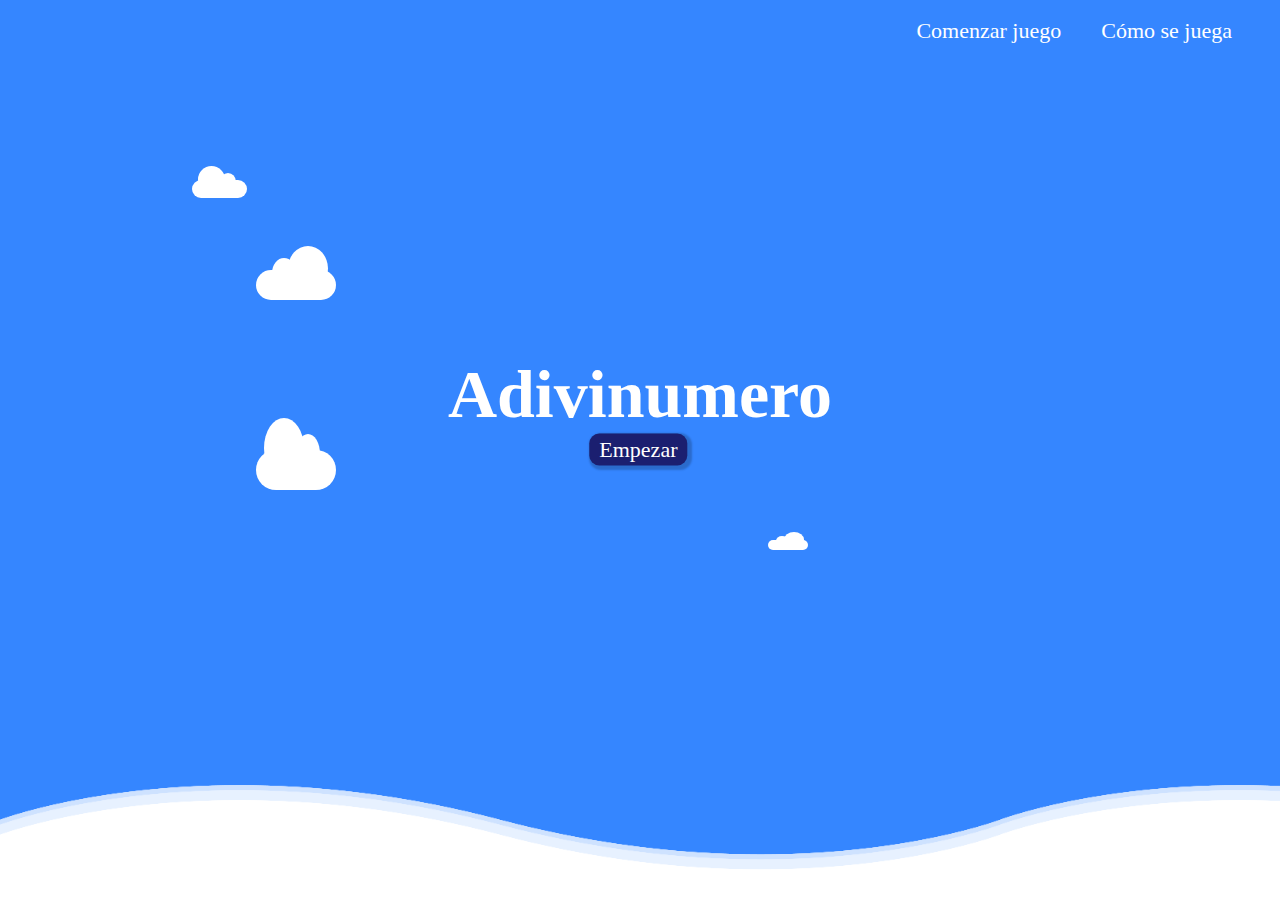
<file: Adivinumeros/index.html>
<!DOCTYPE html>
<html>
	<head>
		<title>Adivinumero</title>
		<meta charset="utf-8">

		<link rel="stylesheet" type="text/css" href="./CSS/styles.css">
		<link rel="stylesheet" type="text/css" href="./CSS/backgroundstyle.css">
	</head>

	<body>

		<div class="nav">
			<ul>
				<li><a href="game.html">Comenzar juego</a></li>
				<li><a href="comoJugar.html">Cómo se juega</a></li>
			</ul>
		</div>

		<div class="titulo">
			<h1>Adivinumero</h1>
			<button><a href="game.html">Empezar</a></button>
		</div>

		<section class="panoramas" id="panorama">

			<div class="nube nube1"></div>
			<div class="nube nube2"></div>
			<div class="nube nube3"></div>
			<div class="nube nube4"></div>

			<div class="ola ola1"></div>
			<div class="ola ola2"></div>
			<div class="ola ola3"></div>
			<div class="ola ola4"></div>

		</section>

	</body>
</html>
</file>
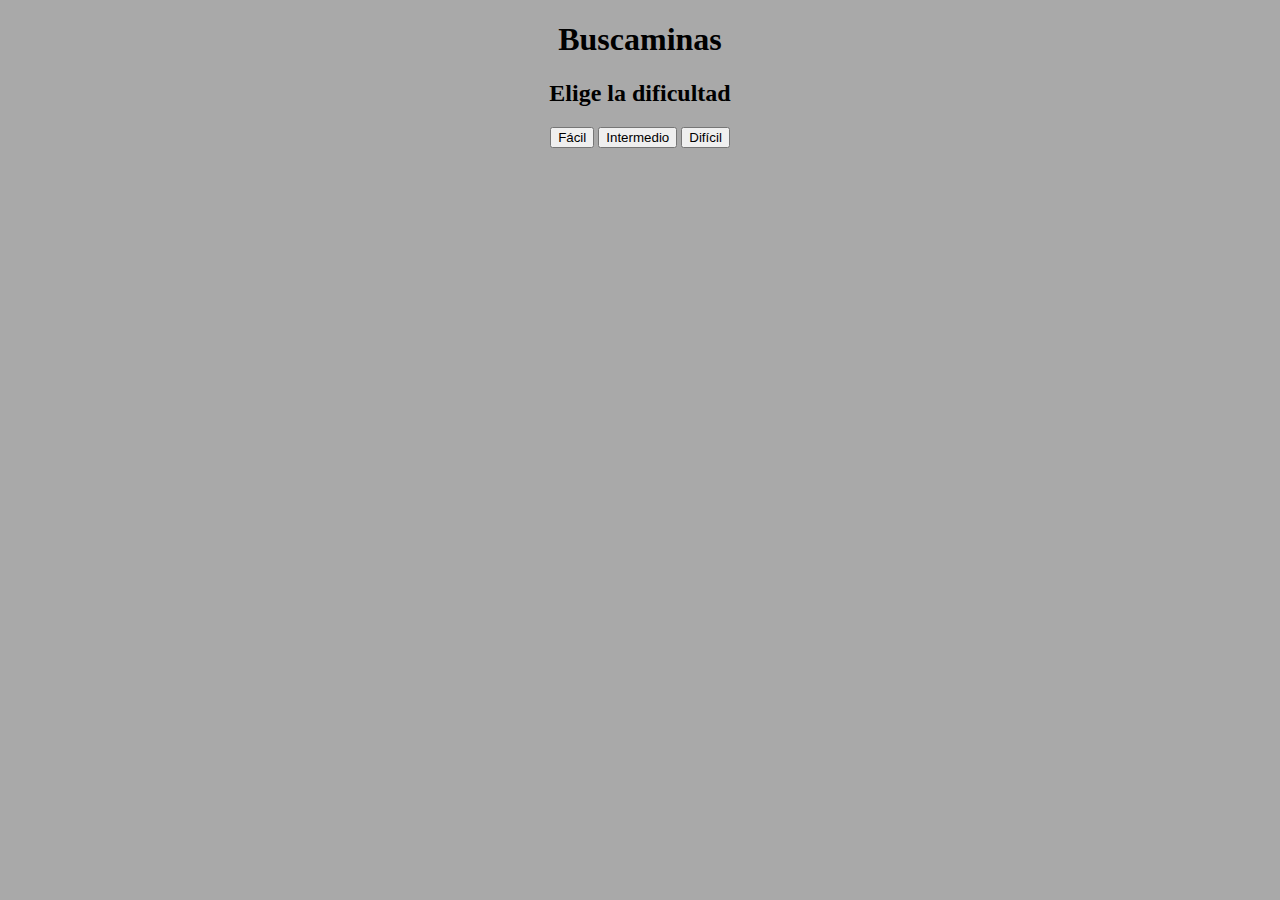
<file: Buscaminas/index.html>
<!DOCTYPE html>
<html>
	<head>
		<title>Buscaminas en JS</title>
		<meta charset="utf-8">
		<link rel="stylesheet" type="text/css" href="CSS/backgroundstyle.css">
	</head>


	<body>

		<div id="base">
			<h1>Buscaminas</h1>
			<p class="adivino"></p>
			<p class="ganaroperder"></p>
			<h2 class="elegir">Elige la dificultad</h2>
			<button class="facil">Fácil</button>
			<button class="intermedio">Intermedio</button>
			<button class="dificil">Difícil</button>



		</div>

		<script type="text/javascript" src="JS/main.js"></script>

	</body>

</html>
</file>
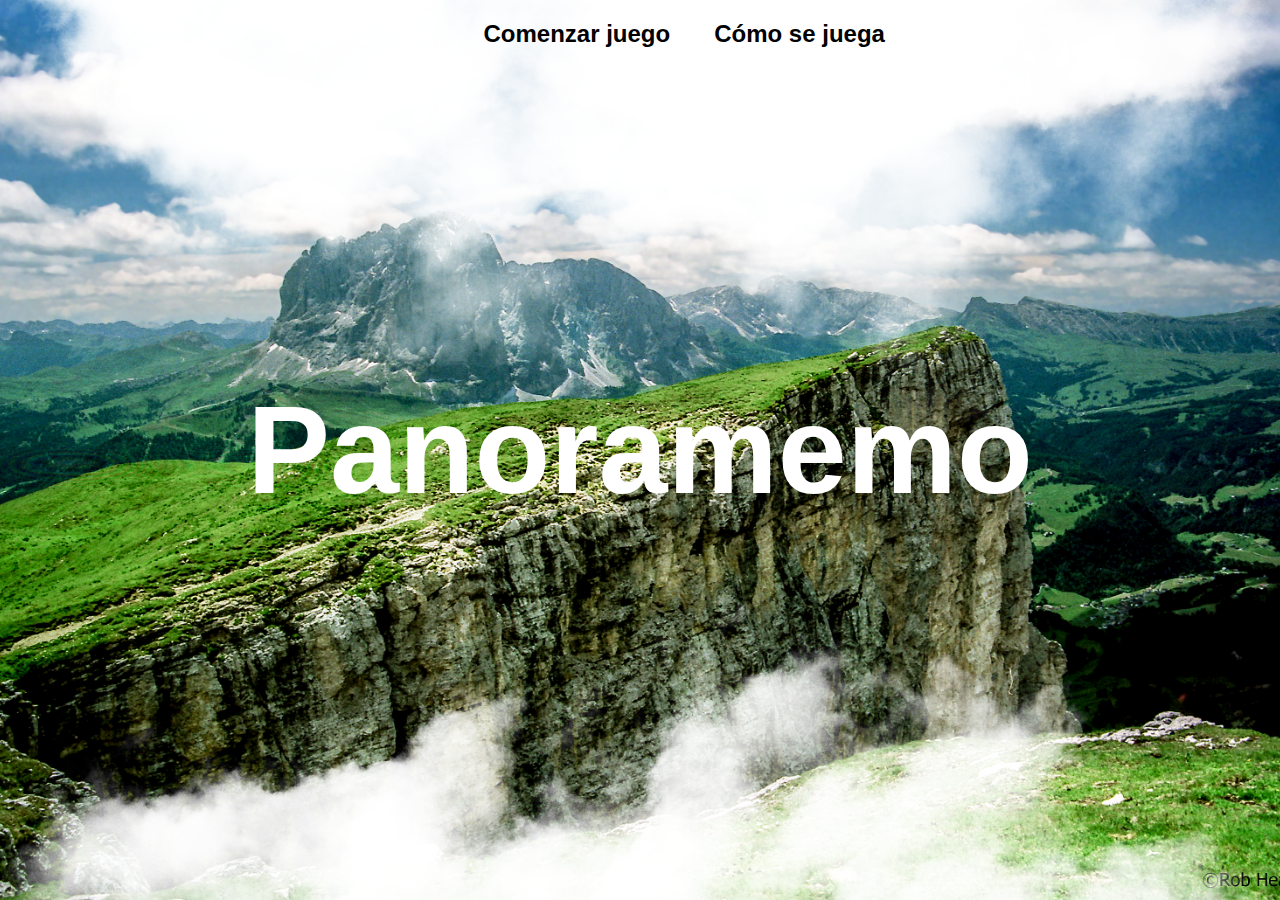
<file: Panoramemo/index.html>
<!DOCTYPE html>
<html lang="es">
	<head>
		<title>Panoramemo</title>
		<meta charset="utf-8">
		<link rel="stylesheet" type="text/css" href="./CSS/background.css">
	</head>

	<body>

		<div class="nav">
			<ul>
				<li><a href="game.html">Comenzar juego</a></li>
				<li><a href="#">Cómo se juega</a></li>
			</ul>
		</div>

		<div class="banner">
			<h1 id="titulo" class="titulo">Panoramemo</h1>
			<div class="nubes">
				<img class="top" src="./CSS/cloud1.png" style="--i:1;">
				<img class="top" src="./CSS/cloud2.png" style="--i:2;">
				<img class="top" src="./CSS/cloud3.png" style="--i:3;">
				<img class="top" src="./CSS/cloud4.png" style="--i:4;">
				<img class="top" src="./CSS/cloud5.png" style="--i:5;">
				<img class="bot" src="./CSS/invcloud2.png" style="--i:1;">
				<img class="bot" src="./CSS/invcloud3.png" style="--i:2;">


			</div>
		</div>
	</body>
</html>
</file>
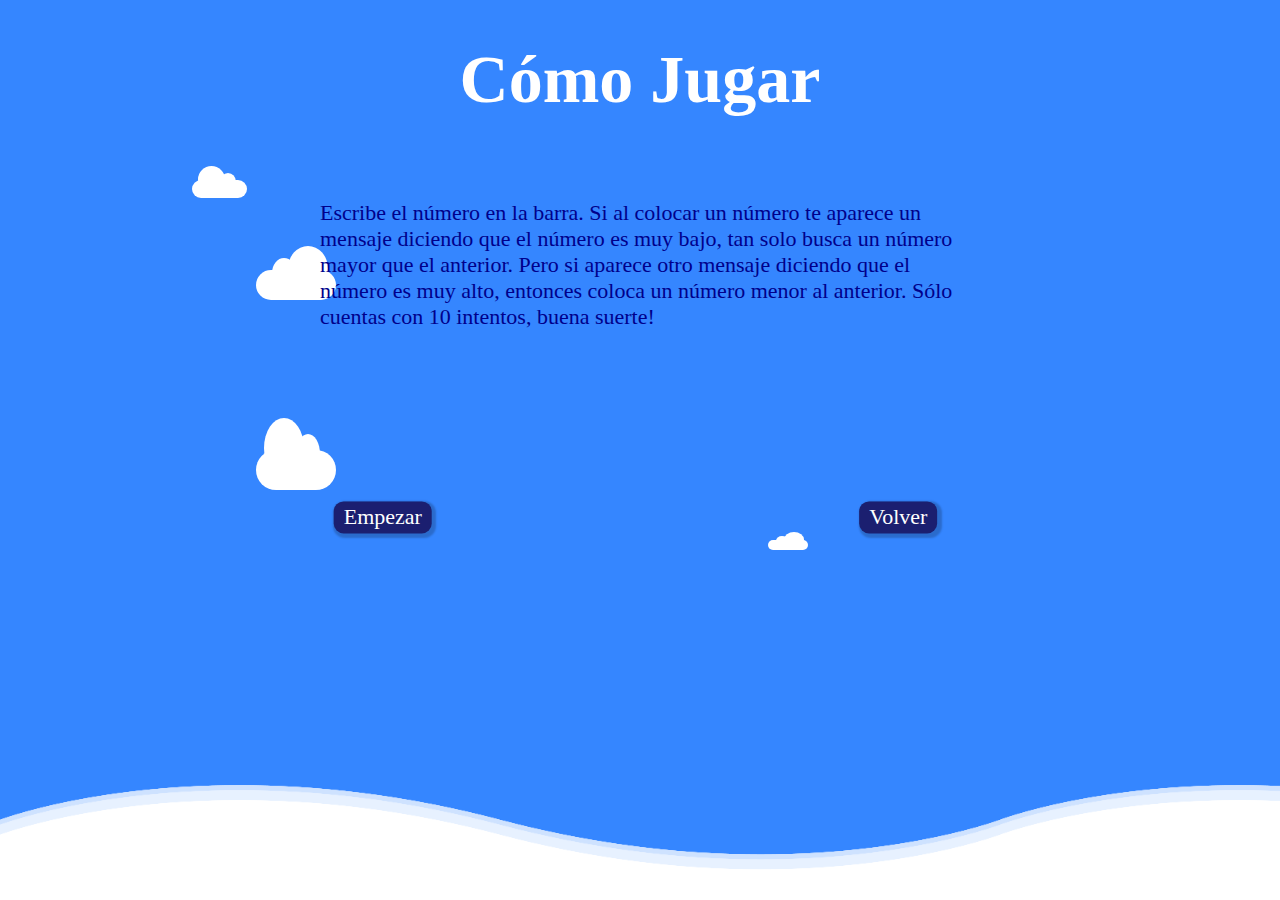
<file: Adivinumeros/comoJugar.html>
<!DOCTYPE html>
<html>
	<head>
		<title>Cómo Jugar Adivinumero</title>
		<meta charset="utf-8">

		<link rel="stylesheet" type="text/css" href="./CSS/howtostyles.css">
		<link rel="stylesheet" type="text/css" href="./CSS/backgroundstyle.css">
	</head>

	<body>

		<div class="titulo">
			<h1 style="color: white; font-size: 68px; font-family: 'Londrina Solid', cursive;">Cómo Jugar</h1>
		</div>

		<div class="botones">
			<button class="empezar"><a href="game.html">Empezar</a></button>
			<button class="atras"><a href="index.html">Volver</a></button>
		</div>
		

		<section class="panoramas" id="panorama"> 

			<div class="nube nube1"></div>
			<div class="nube nube2"></div>
			<div class="nube nube3"></div>
			<div class="nube nube4"></div>

			<div class="ola ola1"></div>
			<div class="ola ola2"></div>
			<div class="ola ola3"></div>
			<div class="ola ola4"></div>

		</section>

		<section>
			<div class="reglas">
				<p>Escribe el número en la barra. 
				Si al colocar un número te aparece un mensaje diciendo que el número es muy bajo,
				tan solo busca un número mayor que el anterior.
				Pero si aparece otro mensaje diciendo que el número es muy alto, entonces coloca
				un número menor al anterior. Sólo cuentas con 10 intentos, buena suerte!
				</p>
			</div>
		</section>

	</body>
</html>
</file>
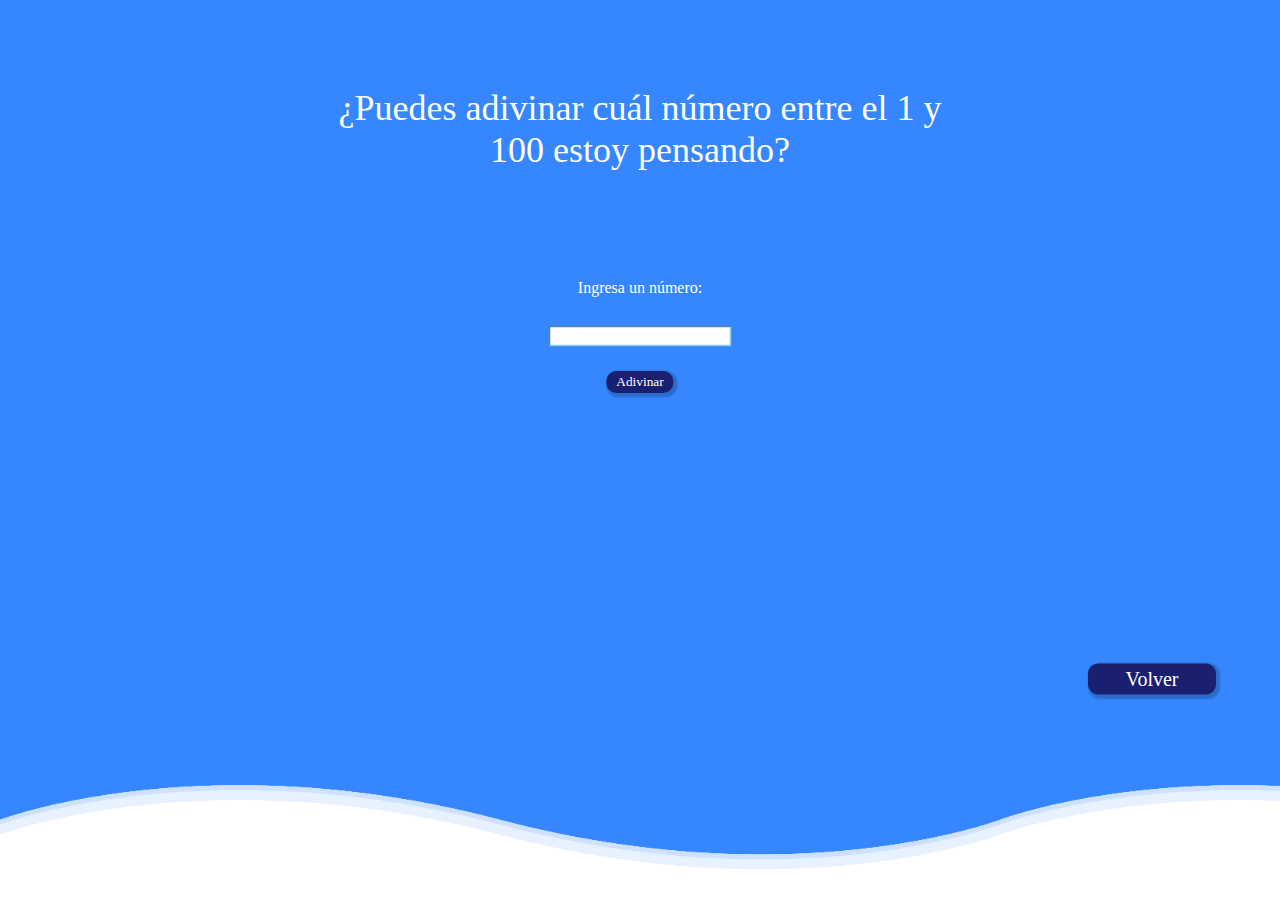
<file: Adivinumeros/game.html>
<!DOCTYPE html>
<html>
<head>
	<title>Nuevo Juego</title>
		<meta charset="utf-8">

		<link rel="stylesheet" type="text/css" href="./CSS/gamestyles.css">
		<link rel="stylesheet" type="text/css" href="./CSS/backgroundstyle.css">
</head>
<body>

	<section class="panoramas" id="panorama">

			<div class="ola ola1"></div>
			<div class="ola ola2"></div>
			<div class="ola ola3"></div>
			<div class="ola ola4"></div>

	</section>

	<p class="titulo" style="font-size: 36px; font-family: 'Londrina Solid', cursive; color: white;">¿Puedes adivinar cuál número entre el 1 y 100 estoy pensando?</p>


	<div class = "block">

		<div class = "form">
			<label for = "intentoCampo" >Ingresa un número: </label>
			<input type="text" id="intentoCampo" class = "intentoCamp">
			<input type = "submit" value = "Adivinar" class = "intentoEnviado">
		</div>

		<div class = "resultParas">
			<p class = "intentos" style="display:none;"></p>
			<p class = "ultimoResultado" style="display:none;"></p>
			<p class = "menorOMayor" style="display:none;"></p>
		</div>

		<input type = "submit" value = "Comenzar otra partida" class = "reiniciar" style="display:none;">



	</div>


<input type = "submit" value = "Volver" class = "volver">


<script type="text/javascript" src="./Js/main.js"></script>

</body>
</html>
</file>
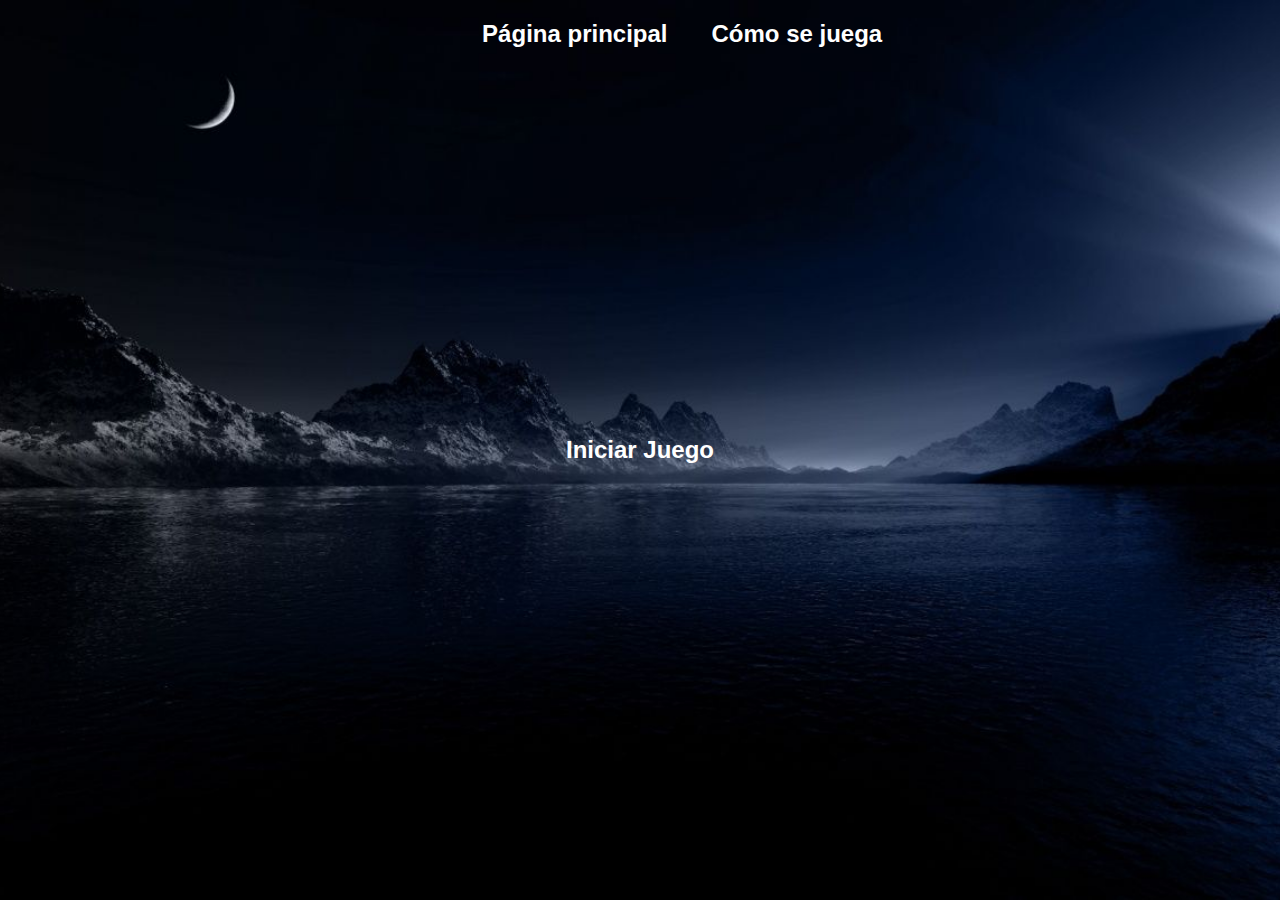
<file: Panoramemo/game.html>
<!DOCTYPE html>
<html lang="es">
	<head>
		<title>Panoramemo</title>
		<meta charset="utf-8">
		<link rel="stylesheet" type="text/css" href="./CSS/gamestyle.css">
	</head>

	<body>

		<div class="nav">
			<ul>
				<li class="index"><a href="index.html">Página principal</a></li>
				<li class="howto"><a href="#">Cómo se juega</a></li>
			</ul>
		</div>

		<div class="fondo">
			<input type="submit" value="Iniciar Juego" class="elegir" style="cursor: pointer;">
			<h2 class="secDif" style="user-select: none; display: none;">Selecciona la dificultad</h2>

			<input type="submit" value="Fácil" class="facil" id="dif" style="cursor: pointer; display: none;">
			<input type="submit" value="Intermedio" class="medio" id="dif" style="cursor: pointer; display: none;">
			<input type="submit" value="Difícil" class="dificil" id="dif" style="cursor: pointer; display: none;">

			<p class="error" style="display: none;"></p>
			<p class="victoriaoderrota"></p>
			<p class="tiempo"></p>

			<div class="tabla"></div>
		</div>

		<script type="text/javascript" src="./Js/main.js"></script>
		
	</body>
</html>
</file>
<file: Adivinumeros/CSS/styles.css>
.nav {

	position: absolute;
	left: 0;
	top: 0;
	right: 0;
	bottom: 0;
	margin: auto;
	overflow: hidden;
}

ul {
	z-index: 99;
	position: absolute;
	list-style: none;
	right: 30px;
}

ul li {
	display: inline-block;
	margin: 18px;
}

ul li a {
	text-decoration: none;
	color: white;
	font-family: 'Londrina Solid', cursive;
	font-size: 22px; 
	transition: color 0.5s linear 0.2s;	
}

ul li a:hover {
	color: #6D338E;
}

.titulo {
	position: absolute;
	z-index: 99;
	top: 35%;
	left: 50%;
	transform: translate(-50%,50%); 
}

.titulo h1 {
	color: white;
	font-size: 68px;
	font-family: 'Londrina Solid', cursive;
}

.titulo a {
	
	font-size: 22px;
	color: white;
	font-family: 'Londrina Solid', cursive;
	text-decoration: none;
}

.titulo button {
	position: absolute;
	transform: translate(144%, 0%);
}

button {
	background-color: #1B1F70;
	padding: 3px 10px; 
	border: none;
	border-radius: 10px;
	box-shadow: 2px 2px 2px 2px rgba(0,0,0,0.2);
	transition-duration: 0.2s;
}

button:hover {
	box-shadow: 0 12px 16px 0 rgba(0,0,0,0.24), 0 17px 50px 0 rgba(0,0,0,0.19);
}
</file>
<file: Adivinumeros/CSS/backgroundstyle.css>
* {

	margin: 0;
	padding: 0;
}


#panorama{
	position: relative;
	width: 100%;
	height: 100vh;
	background-color: #3586ff;
	overflow: hidden;
}

section .ola{
	position: absolute;
	bottom: 0;
	left: 0;
	width: 100%;
	height: 100px;
	background-image: url(./wave.png);
	background-size: 1000px 100px;
}


section	.ola.ola1 {
	animation: animar 30s linear infinite;
	z-index: 1000;
	opacity: 1;
	animation-delay: 0s;
	bottom: 0;
}
@keyframes animar {

	0% {
		background-position-x: 0;
	}

	100% {
		background-position-x: 1000px;
	}
}

section	.ola.ola2 {
	animation: animar2 15s linear infinite;
	z-index: 999;
	opacity: 0.5;
	animation-delay: -5s;
	bottom: 10px;
}
@keyframes animar2 {

	0% {
		background-position-x: 0;
	}

	100% {
		background-position-x: -1000px;
	}
}

section	.ola.ola3 {
	animation: animar3 15s linear infinite;
	z-index: 998;
	opacity: 0.2;
	animation-delay: -2s;
	bottom: 15px;
}

@keyframes animar3 {

	0% {
		background-position-x: 0;
	}

	100% {
		background-position-x: 1000px;
	}
}

section	.ola.ola4 {
	animation: animar4 5s linear infinite;
	z-index: 997;
	opacity: 0.7;
	animation-delay: -2s;
	bottom: 15px;
}
@keyframes animar4 {

	0% {
		background-position-x: 0;
	}

	100% {
		background-position-x: -1000px;
	}
}

.nube {
	position: absolute;
	top: 10%;
	left: 0px;
	background: white;
	width: 100px;
	height: 50px;
	border-radius: 100px;
	animation: mov 5s linear infinite;
}

@keyframes mov {

	0% {
		left: 0;
		transform: translateX(-100%);
	}

	100% {
		left: 100%;
		transform: translateX(0%);
	}
}

.nube::before {
	content: "";
	position: absolute;
	top: -80%;
	left: 10%;
	width: 50%;
	height: 150%;
	background: white;
	border-radius: 50%; 
}

.nube::after {
	content: "";
	position: absolute;
	top: -40%;
	right: 20%;
	width: 30%;
	height: 100%;
	background: white;
	border-radius: 50%; 
}

.nube.nube1 {

	top: 50%;
	left: 20%;
	width: 80px;
	height: 40px;
	animation: mov 8s linear infinite;
}

.nube.nube2 {
	
	top: 30%;
	left: 20%;
	width: 80px;
	height: 30px;
	animation: mov 10s linear infinite;
}

.nube.nube2::after {
	content: "";
	position: absolute;
	top: -80%;
	right: 10%;
	width: 50%;
	height: 150%;
	background: white;
	border-radius: 50%; 
}

.nube.nube2::before {
	content: "";
	position: absolute;
	top: -40%;
	left: 20%;
	width: 30%;
	height: 100%;
	background: white;
	border-radius: 50%; 
}

.nube.nube3 {
	
	top: 60%;
	left: 60%;
	width: 40px;
	height: 10px;
	animation: mov 16s linear infinite;
}

.nube.nube3::after {
	content: "";
	position: absolute;
	top: -80%;
	right: 10%;
	width: 50%;
	height: 150%;
	background: white;
	border-radius: 50%; 
}

.nube.nube3::before {
	content: "";
	position: absolute;
	top: -40%;
	left: 20%;
	width: 30%;
	height: 100%;
	background: white;
	border-radius: 50%; 
}

.nube.nube4 {
	
	top: 20%;
	left: 15%;
	width: 55px;
	height: 18px;
	animation: mov 13s linear infinite;
}
</file>
<file: Buscaminas/CSS/backgroundstyle.css>
body {
	background-color: darkgray;
	text-align: center;
	margin: 0;
	padding: 0;
}

.base {
	background-color: black;
}

.base button {
	display: inline-block;
}

.tabla {
	margin-left: auto;
	margin-right: auto;
}

.tabla tr td {
	background-color: white;
	border: 1px solid black;
	width: 30px;
	height: 30px;
	text-align: center;
	cursor: pointer;
}

.tabla tr td#explotado {
	background-color: red;
}

.tabla tr td#adivinar {
	background-color: green;
}

.tabla tr td[num = "0"]{
	color: gray;
	font-weight: 900;
	background-color: gray;
}
.tabla tr td[num = "1"]{
	color: blue;
	font-weight: 900;
	background-color: rgba(0, 0, 255, 0.15);
}
.tabla tr td[num = "2"]{
	color: green;
	font-weight: 900;
	background-color: rgba(0, 128, 0, 0.15);
}
.tabla tr td[num = "3"]{
	color: #7C7023;
	font-weight: 900;
	background-color: rgba(124, 112, 35, 0.15);
}
.tabla tr td[num = "4"]{
	color: #793CA1;
	font-weight: 900;
	background-color: rgba(121, 60, 161, 0.15);
}
.tabla tr td[num = "5"]{
	color: red;
	font-weight: 900;
	background-color: rgba(255, 0, 0, 0.15);
}
.tabla tr td[num = "6"]{
	color: #781D1D;
	font-weight: 900;
	background-color: rgba(120, 29, 29, 0.15);
}
.tabla tr td[num = "7"]{
	color: #6D6B6B;
	font-weight: 900;
	background-color: rgba(109, 107, 107, 0.15);
}
.tabla tr td[num = "8"]{
	color: black;
	font-weight: 900;
	background-color: rgba(0, 0, 0, 0.15);
}

#base p.derrota {
	font-size: 36px;
	font-weight: bold;
	color: darkred;
	margin-top: 1px;
	margin-bottom: 5px;
}

#base p.ganador {
	font-size: 36px;
	font-weight: bold;
	color: green;
	margin-top: 1px;
	margin-bottom: 5px;
}
#base p.ganaroperder {
	padding: 0px;
	margin: 0px;
}

#base p.adivino {
	font-size: 36px;
	font-weight: bold;
	color: black;
	margin-top: 1px;
	margin-bottom: 5px;
}
</file>
<file: Panoramemo/CSS/background.css>
* {
	margin: 0;
	padding: 0;
	box-sizing: border-box; 
}

.banner {
	position: relative;
	width: 100%;
	height: 100vh;
	background: url(./montana1.jpg);
	background-size: cover;
	background-position: center;
	display: flex;
	justify-content: center;
	align-items: center;
}

.nav {
	position: absolute;
	left: 0;
	top: 0;
	right: 0;
	bottom: 0;
	margin: auto;
	overflow: hidden;
}

.nav ul {
	z-index: 1;
	position: absolute;
	list-style: none;
	transform: translate(105%,0%);
}

.nav ul li {
	display: inline-block;
	margin: 20px;
}
.nav ul li a{
	font-family: 'Fira Sans', sans-serif;
	font-weight: bold;
	color: black;
	font-size: 24px;
	text-decoration: none;
}

#titulo {
	position: absolute;
	font-size: 124px;
	color: #ffffff;
	font-family: 'Fira Sans', sans-serif;
	z-index: 1;

	-moz-user-select: none; 
   -webkit-user-select: none;
   -ms-user-select: none;
   user-select: none;
}

.banner .nubes {
	position: absolute;
	top: 0;
	left: 0;
	width: 100%;
	height: 100%;
	overflow: hidden;
	pointer-events: none;
}

.banner .nubes .top {
	position: absolute;
	top: 0;
	max-width: 100%;
	animation: acercar calc(3s * var(--i)) linear infinite;
}

@keyframes acercar {

	0% {
		opacity: 0;
		transform: scale(1);
	}

	25%,75% {
		opacity: 0.5;
	}

	100% {
		opacity: 0;
		transform: scale(1.5);
	}
}

.banner .nubes .bot {
	position: absolute;
	bottom: 0;
	max-width: 100%;
	animation: mov calc(60s * var(--i)) linear infinite;
}

@keyframes mov {
	
	0% {
		opacity: 0;	
	}

	50% {
		opacity: 1;	
	}

	100% {
		opacity: 0;
	}
}
</file>
<file: Adivinumeros/CSS/howtostyles.css>
.titulo {
	position: absolute;
	z-index: 99;
	top: 0%;
	left: 50%;
	transform: translate(-50%,50%);
}

.botones a {
	
	font-size: 22px;
	color: white;
	font-family: 'Londrina Solid', cursive;
	text-decoration: none;
}

.botones button {
	position: absolute;
	z-index: 99;
	left: 50%;
}

button {
	background-color: #1B1F70;
	padding: 3px 10px; 
	border: none;
	border-radius: 10px;
	box-shadow: 2px 2px 2px 2px rgba(0,0,0,0.2);
	transition-duration: 0.2s;
}

button:hover {
	box-shadow: 0 12px 16px 0 rgba(0,0,0,0.24), 0 17px 50px 0 rgba(0,0,0,0.19);
}

.empezar {
	top: 55%;
	transform: translate(-312%, 20%);
}

.atras {
	top: 55%;
	transform: translate(280%, 20%);
}

.reglas {
	position: absolute;
	z-index: 99;
	top: 15%;
	left: 50%;
	transform: translate(-50%,50%); 
}

.reglas p {
	font-size: 22px;
	color: darkblue;
	font-family: 'Londrina Solid', cursive;
}
</file>
<file: Adivinumeros/CSS/gamestyles.css>
.block {
	position: absolute;
	left: 0;
	top: 0;
	right: 0;
	bottom: 0;
	margin: auto;
	overflow: hidden;
}

.titulo {
	position: absolute;
	z-index: 99;
	top: 5%;
	left: 50%;
	transform: translate(-50%,50%);
	text-align: center; 
}

label {
	position: absolute;
	z-index: 99;
	top: 30%;
	left: 50%;
	transform: translate(-50%,50%);
	text-align: center;
	font-size: 16px;
	font-family: 'Londrina Solid', cursive;
	color: white;
}

input {
	position: absolute;
	z-index: 99;
	left: 50%;
	transform: translate(-50%,50%);
}

.intentoCamp {
	top: 35%;
	border-color: skyblue;
	border-radius: 2px;
	padding: 1px;
	text-align: center;
}



.intentoEnviado {
	top: 40%;
	background-color: #1B1F70;
	padding: 3px 10px; 
	border: none;
	border-radius: 10px;
	box-shadow: 2px 2px 2px 2px rgba(0,0,0,0.2);
	transition-duration: 0.2s;
	font-family: 'Londrina Solid', cursive;
	color: white;
}

.resultParas {
	position: absolute;
	left: 0;
	top: 0;
	right: 0;
	bottom: 0;
	margin: auto;
	overflow: hidden;
}

.intentos {
	position: absolute;
	z-index: 99;
	top: 45%;
	left: 50%;
	transform: translate(-50%,50%);
	text-align: center;
	font-size: 20px;
	font-family: 'Londrina Solid', cursive;
	color: white;
}

.ultimoResultado {
	position: absolute;
	z-index: 99;
	top: 50%;
	left: 50%;
	transform: translate(-50%,50%);
	text-align: center;
	font-size: 20px;
	font-family: 'Londrina Solid', cursive;
	color: white;
	background-color: none;
}

.menorOMayor {
	position: absolute;
	z-index: 99;
	top: 55%;
	left: 50%;
	transform: translate(-50%,50%);
	text-align: center;
	font-size: 20px;
	font-family: 'Londrina Solid', cursive;
	color: white;
}

.reiniciar {
	top: 62%;
	background-color: #1B1F70;
	padding: 6px 22px; 
	border: none;
	border-radius: 10px;
	box-shadow: 2px 2px 2px 2px rgba(0,0,0,0.2);
	transition-duration: 0.2s;
	font-family: 'Londrina Solid', cursive;
	font-size: 22px;
	color: white;
}

.volver {
	position: absolute;
	margin: auto;
	top: 72%;
	left: 90%;
	right: 0;
	background-color: #1B1F70;
	padding: 4px 18px; 
	border: none;
	border-radius: 10px;
	box-shadow: 2px 2px 2px 2px rgba(0,0,0,0.2);
	transition-duration: 0.2s;
	font-family: 'Londrina Solid', cursive;
	font-size: 20px;
	color: white;
}
</file>
<file: Panoramemo/CSS/gamestyle.css>
*{
	margin: 0;
	padding: 0;
}

.fondo {
	position: relative;
	width: 100%;
	height: 100vh;
	background: url(./montana3.jpg);
	background-size: cover;
	background-position: top;
	background-repeat: no-repeat;
	display: flex;
	justify-content: center;
	align-items: center;
}

.fondo .error {
	position: absolute;
	width: 200px;
	transform: translate(-250%, 0%);
	font-family: 'Fira Sans', sans-serif;
	font-weight: bold;
	color: white;
	font-size: 24px;
}

.fondo .victoria {
	position: absolute;
	width: 200px;
	transform: translate(-250%, -250%);
	font-family: 'Fira Sans', sans-serif;
	font-weight: bold;
	color: green;
	font-size: 24px;
}

.fondo .derrota {
	position: absolute;
	width: 200px;
	transform: translate(-250%, -250%);
	font-family: 'Fira Sans', sans-serif;
	font-weight: bold;
	color: red;
	font-size: 24px;
}

.fondo .tiempo {
	position: absolute;
	width: 100px;
	transform: translate(550%, 0%);
	font-family: 'Fira Sans', sans-serif;
	font-weight: bold;
	color: white;
	font-size: 24px;
	text-align: center;
}

.nav {
	position: absolute;
	left: 0;
	top: 0;
	right: 0;
	bottom: 0;
	margin: auto;
	overflow: hidden;
}

.nav ul {
	z-index: 1;
	position: absolute;
	list-style: none;
	transform: translate(105%,0%);
}

.nav ul li {
	display: inline-block;
	margin: 20px;
}
.nav ul li a{
	font-family: 'Fira Sans', sans-serif;
	font-weight: bold;
	color: white;
	font-size: 24px;
	text-decoration: none;
}

.fondo .elegir {
	position: absolute;
	background-color: none;
	background: none;
	color: white;
	border: none;
	font-size: 24px;
	font-weight: 600;
	transition: 0.3s;
}

.fondo .elegir:hover {
	background-color: white;
	color: black;
	border: solid;
	border-color: black;
	border-radius: 14px;
	font-size: 24px;
	font-weight: 600;
	padding: 10px 10px;
	transition: 0.3s;
}

.fondo .secDif {
	position: absolute;
	font-family: 'Fira Sans', sans-serif;
	font-weight: bold;
	color: white;
	font-size: 48px;
	transform: translate(0%,-100%);
}

.fondo #dif {
	position: relative;
	transform: translate(10%,10%);
	display: inline-block;
	padding: 5px 10px;
	margin-right: 40px;
	margin-top: 40px;
	
	background-color: none;
	background: none;
	color: white;
	border: none;
	font-size: 24px;
	font-weight: 600;
	transition: 0.3s;
}

.fondo #dif:hover {
	background-color: white;
	color: black;
	border: solid;
	border-color: black;
	border-radius: 14px;
	font-size: 24px;
	font-weight: 600;
	padding: 10px 10px;
	transition: 0.3s;
}

.fondo .tabla .tablero {
	padding: 1px;
	margin: 0px auto;
}

.fondo .tabla .tablero tr {
	padding: 10px;
	margin: 5px;
}

.fondo .tabla .tablero tr td {
	background: url(reversoCarta.png) no-repeat;
	background-position: center;
	width: 100px;
	height: 150px;
	padding: 1px 10px;
	margin: 5px;
	cursor: pointer;
}

.fondo .tabla .tablero tr td#revisado[num = "0"] {
	background: url(cero.jpg) no-repeat;
	background-position: center;
	width: 100px;
	height: 150px;
	padding: 1px 10px;
	margin: 5px;
	cursor: pointer;
}

.fondo .tabla .tablero tr td#revisado[num = "1"] {
	background: url(uno.jpg) no-repeat;
	background-position: center;
	width: 100px;
	height: 150px;
	padding: 1px 10px;
	margin: 5px;
	cursor: pointer;
}

.fondo .tabla .tablero tr td#revisado[num = "2"] {
	background: url(dos.jpg) no-repeat;
	background-position: center;
	width: 100px;
	height: 150px;
	padding: 1px 10px;
	margin: 5px;
	cursor: pointer;
}

.fondo .tabla .tablero tr td#revisado[num = "3"] {
	background: url(tres.jpg) no-repeat;
	background-position: center;
	width: 100px;
	height: 150px;
	padding: 1px 10px;
	margin: 5px;
	cursor: pointer;
}

.fondo .tabla .tablero tr td#revisado[num = "4"] {
	background: url(cuatro.jpg) no-repeat;
	background-position: center;
	width: 100px;
	height: 150px;
	padding: 1px 10px;
	margin: 5px;
	cursor: pointer;
}

.fondo .tabla .tablero tr td#revisado[num = "5"] {
	background: url(cinco.jpg) no-repeat;
	background-position: center;
	width: 100px;
	height: 150px;
	padding: 1px 10px;
	margin: 5px;
	cursor: pointer;
}

.fondo .tabla .tablero tr td#revisado[num = "6"] {
	background: url(seis.jpg) no-repeat;
	background-position: center;
	width: 100px;
	height: 150px;
	padding: 1px 10px;
	margin: 5px;
	cursor: pointer;
}

.fondo .tabla .tablero tr td#revisado[num = "7"] {
	background: url(siete.jpg) no-repeat;
	background-position: center;
	width: 100px;
	height: 150px;
	padding: 1px 10px;
	margin: 5px;
	cursor: pointer;
}

.fondo .tabla .tablero tr td#revisado[num = "8"] {
	background: url(ocho.jpg) no-repeat;
	background-position: center;
	width: 100px;
	height: 150px;
	padding: 1px 10px;
	margin: 5px;
	cursor: pointer;
}

.fondo .tabla .tablero tr td#revisado[num = "9"] {
	background: url(nueve.jpg) no-repeat;
	background-position: center;
	width: 100px;
	height: 150px;
	padding: 1px 10px;
	margin: 5px;
	cursor: pointer;
}
</file>
